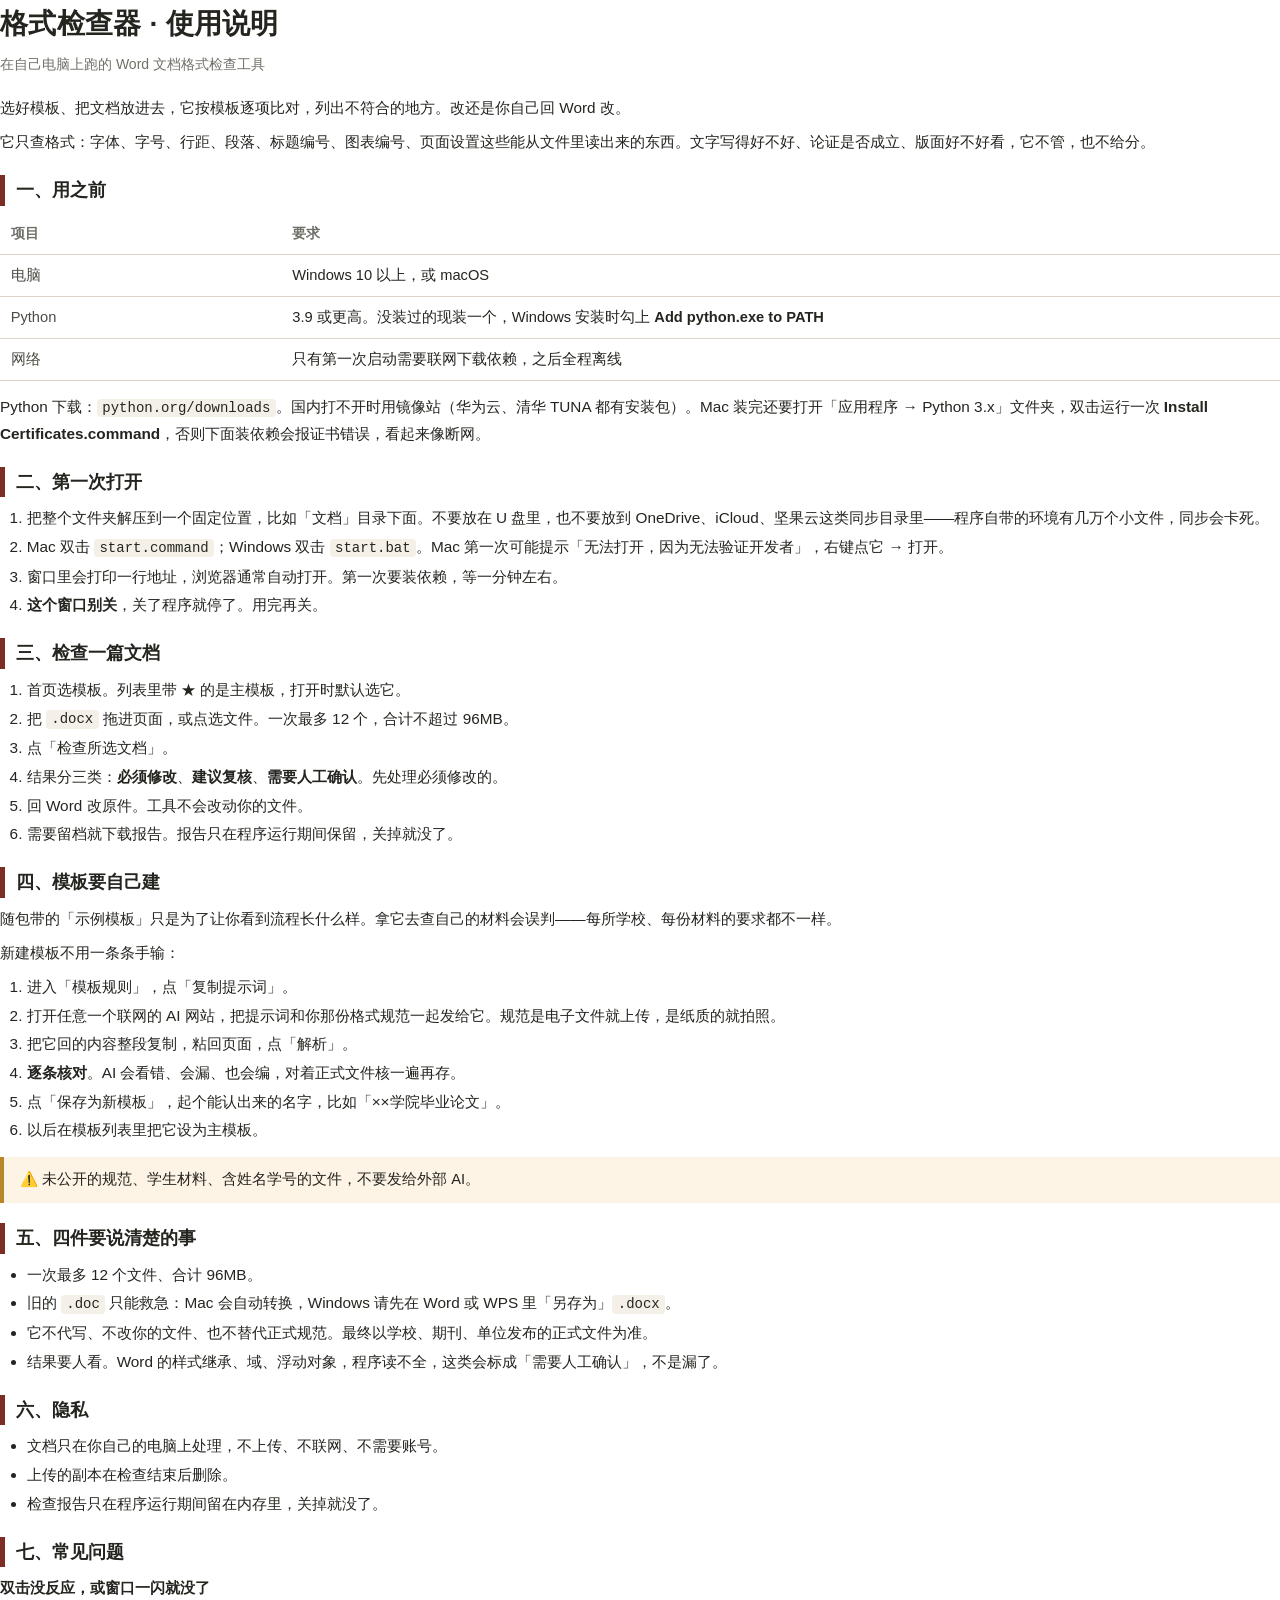
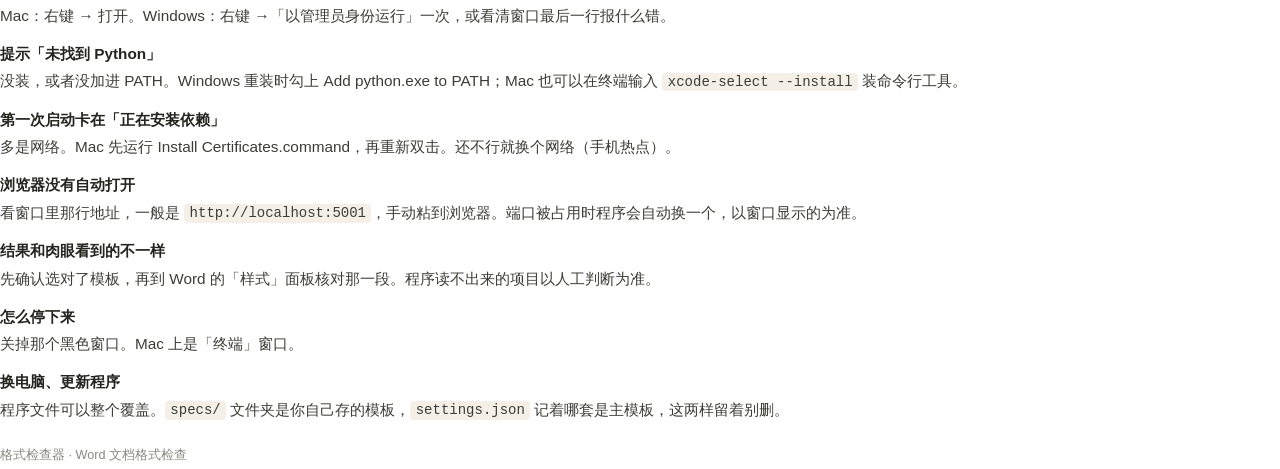
<file: 使用说明.html>
<!DOCTYPE html>
<html lang="zh-CN">
<head>
<meta charset="utf-8">
<title>格式检查器 · 使用说明</title>
<style>
  @page { size: A4; margin: 16mm 15mm 14mm; }
  * { box-sizing: border-box; }
  body {
    margin: 0;
    font-family: "PingFang SC", "Hiragino Sans GB", "Microsoft YaHei", "Source Han Sans SC", sans-serif;
    font-size: 11.5pt;
    line-height: 1.7;
    color: #24251f;
    background: #fff;
  }
  h1 { font-size: 21pt; margin: 0 0 4pt; letter-spacing: .01em; }
  .sub { margin: 0 0 14pt; color: #706f67; font-size: 10.5pt; }
  h2.pagebreak { break-before: page; }
  h2.pagebreak { break-before: page; }
  h2 {
    font-size: 13.5pt;
    margin: 15pt 0 6pt;
    padding-left: 8pt;
    border-left: 4pt solid #7b2d26;
    break-after: avoid;
  }
  p { margin: 0 0 6pt; }
  .lede { font-size: 11.5pt; }
  ol, ul { margin: 0 0 8pt; padding-left: 20pt; }
  li { margin-bottom: 2pt; break-inside: avoid; }
  strong { font-weight: 600; }
  code {
    font-family: "SF Mono", Menlo, Consolas, monospace;
    font-size: 10.5pt;
    background: #f4f0e8;
    padding: 1pt 4pt;
    border-radius: 3pt;
  }
  table { width: 100%; border-collapse: collapse; margin: 6pt 0 10pt; font-size: 11pt; break-inside: avoid; }
  th, td { border-bottom: .6pt solid #ddd5c7; padding: 6pt 8pt; text-align: left; vertical-align: top; }
  th { color: #706f67; font-weight: 600; font-size: 10.5pt; }
  td:first-child { width: 22%; color: #4c4d45; }
  .note {
    margin: 10pt 0 12pt;
    padding: 8pt 12pt;
    background: #fdf4e6;
    border-left: 3pt solid #b8862b;
    font-size: 11pt;
    break-inside: avoid;
  }
  .qa { margin: 0 0 9pt; break-inside: avoid; }
  .qa .q { font-weight: 600; margin-bottom: 1pt; }
  .qa .a { color: #3c3d36; }
  hr { border: none; border-top: .6pt solid #ddd5c7; margin: 16pt 0; }
  .foot { margin-top: 16pt; color: #8a8981; font-size: 9.5pt; }
</style>
</head>
<body>

<h1>格式检查器 · 使用说明</h1>
<p class="sub">在自己电脑上跑的 Word 文档格式检查工具</p>

<p class="lede">选好模板、把文档放进去，它按模板逐项比对，列出不符合的地方。改还是你自己回 Word 改。</p>
<p>它只查格式：字体、字号、行距、段落、标题编号、图表编号、页面设置这些能从文件里读出来的东西。文字写得好不好、论证是否成立、版面好不好看，它不管，也不给分。</p>

<h2>一、用之前</h2>
<table>
  <tr><th>项目</th><th>要求</th></tr>
  <tr><td>电脑</td><td>Windows 10 以上，或 macOS</td></tr>
  <tr><td>Python</td><td>3.9 或更高。没装过的现装一个，Windows 安装时勾上 <strong>Add python.exe to PATH</strong></td></tr>
  <tr><td>网络</td><td>只有第一次启动需要联网下载依赖，之后全程离线</td></tr>
</table>
<p>Python 下载：<code>python.org/downloads</code>。国内打不开时用镜像站（华为云、清华 TUNA 都有安装包）。Mac 装完还要打开「应用程序 → Python 3.x」文件夹，双击运行一次 <strong>Install Certificates.command</strong>，否则下面装依赖会报证书错误，看起来像断网。</p>

<h2>二、第一次打开</h2>
<ol>
  <li>把整个文件夹解压到一个固定位置，比如「文档」目录下面。不要放在 U 盘里，也不要放到 OneDrive、iCloud、坚果云这类同步目录里——程序自带的环境有几万个小文件，同步会卡死。</li>
  <li>Mac 双击 <code>start.command</code>；Windows 双击 <code>start.bat</code>。Mac 第一次可能提示「无法打开，因为无法验证开发者」，右键点它 → 打开。</li>
  <li>窗口里会打印一行地址，浏览器通常自动打开。第一次要装依赖，等一分钟左右。</li>
  <li><strong>这个窗口别关</strong>，关了程序就停了。用完再关。</li>
</ol>

<h2>三、检查一篇文档</h2>
<ol>
  <li>首页选模板。列表里带 ★ 的是主模板，打开时默认选它。</li>
  <li>把 <code>.docx</code> 拖进页面，或点选文件。一次最多 12 个，合计不超过 96MB。</li>
  <li>点「检查所选文档」。</li>
  <li>结果分三类：<strong>必须修改</strong>、<strong>建议复核</strong>、<strong>需要人工确认</strong>。先处理必须修改的。</li>
  <li>回 Word 改原件。工具不会改动你的文件。</li>
  <li>需要留档就下载报告。报告只在程序运行期间保留，关掉就没了。</li>
</ol>

<h2>四、模板要自己建</h2>
<p>随包带的「示例模板」只是为了让你看到流程长什么样。拿它去查自己的材料会误判——每所学校、每份材料的要求都不一样。</p>
<p>新建模板不用一条条手输：</p>
<ol>
  <li>进入「模板规则」，点「复制提示词」。</li>
  <li>打开任意一个联网的 AI 网站，把提示词和你那份格式规范一起发给它。规范是电子文件就上传，是纸质的就拍照。</li>
  <li>把它回的内容整段复制，粘回页面，点「解析」。</li>
  <li><strong>逐条核对</strong>。AI 会看错、会漏、也会编，对着正式文件核一遍再存。</li>
  <li>点「保存为新模板」，起个能认出来的名字，比如「××学院毕业论文」。</li>
  <li>以后在模板列表里把它设为主模板。</li>
</ol>
<div class="note">⚠️ 未公开的规范、学生材料、含姓名学号的文件，不要发给外部 AI。</div>

<h2>五、四件要说清楚的事</h2>
<ul>
  <li>一次最多 12 个文件、合计 96MB。</li>
  <li>旧的 <code>.doc</code> 只能救急：Mac 会自动转换，Windows 请先在 Word 或 WPS 里「另存为」<code>.docx</code>。</li>
  <li>它不代写、不改你的文件、也不替代正式规范。最终以学校、期刊、单位发布的正式文件为准。</li>
  <li>结果要人看。Word 的样式继承、域、浮动对象，程序读不全，这类会标成「需要人工确认」，不是漏了。</li>
</ul>

<h2>六、隐私</h2>
<ul>
  <li>文档只在你自己的电脑上处理，不上传、不联网、不需要账号。</li>
  <li>上传的副本在检查结束后删除。</li>
  <li>检查报告只在程序运行期间留在内存里，关掉就没了。</li>
</ul>

<h2 class="pagebreak">七、常见问题</h2>
<div class="qa"><p class="q">双击没反应，或窗口一闪就没了</p><p class="a">Mac：右键 → 打开。Windows：右键 →「以管理员身份运行」一次，或看清窗口最后一行报什么错。</p></div>
<div class="qa"><p class="q">提示「未找到 Python」</p><p class="a">没装，或者没加进 PATH。Windows 重装时勾上 Add python.exe to PATH；Mac 也可以在终端输入 <code>xcode-select --install</code> 装命令行工具。</p></div>
<div class="qa"><p class="q">第一次启动卡在「正在安装依赖」</p><p class="a">多是网络。Mac 先运行 Install Certificates.command，再重新双击。还不行就换个网络（手机热点）。</p></div>
<div class="qa"><p class="q">浏览器没有自动打开</p><p class="a">看窗口里那行地址，一般是 <code>http://localhost:5001</code>，手动粘到浏览器。端口被占用时程序会自动换一个，以窗口显示的为准。</p></div>
<div class="qa"><p class="q">结果和肉眼看到的不一样</p><p class="a">先确认选对了模板，再到 Word 的「样式」面板核对那一段。程序读不出来的项目以人工判断为准。</p></div>
<div class="qa"><p class="q">怎么停下来</p><p class="a">关掉那个黑色窗口。Mac 上是「终端」窗口。</p></div>
<div class="qa"><p class="q">换电脑、更新程序</p><p class="a">程序文件可以整个覆盖。<code>specs/</code> 文件夹是你自己存的模板，<code>settings.json</code> 记着哪套是主模板，这两样留着别删。</p></div>

<p class="foot">格式检查器 · Word 文档格式检查</p>

</body>
</html>
</file>
